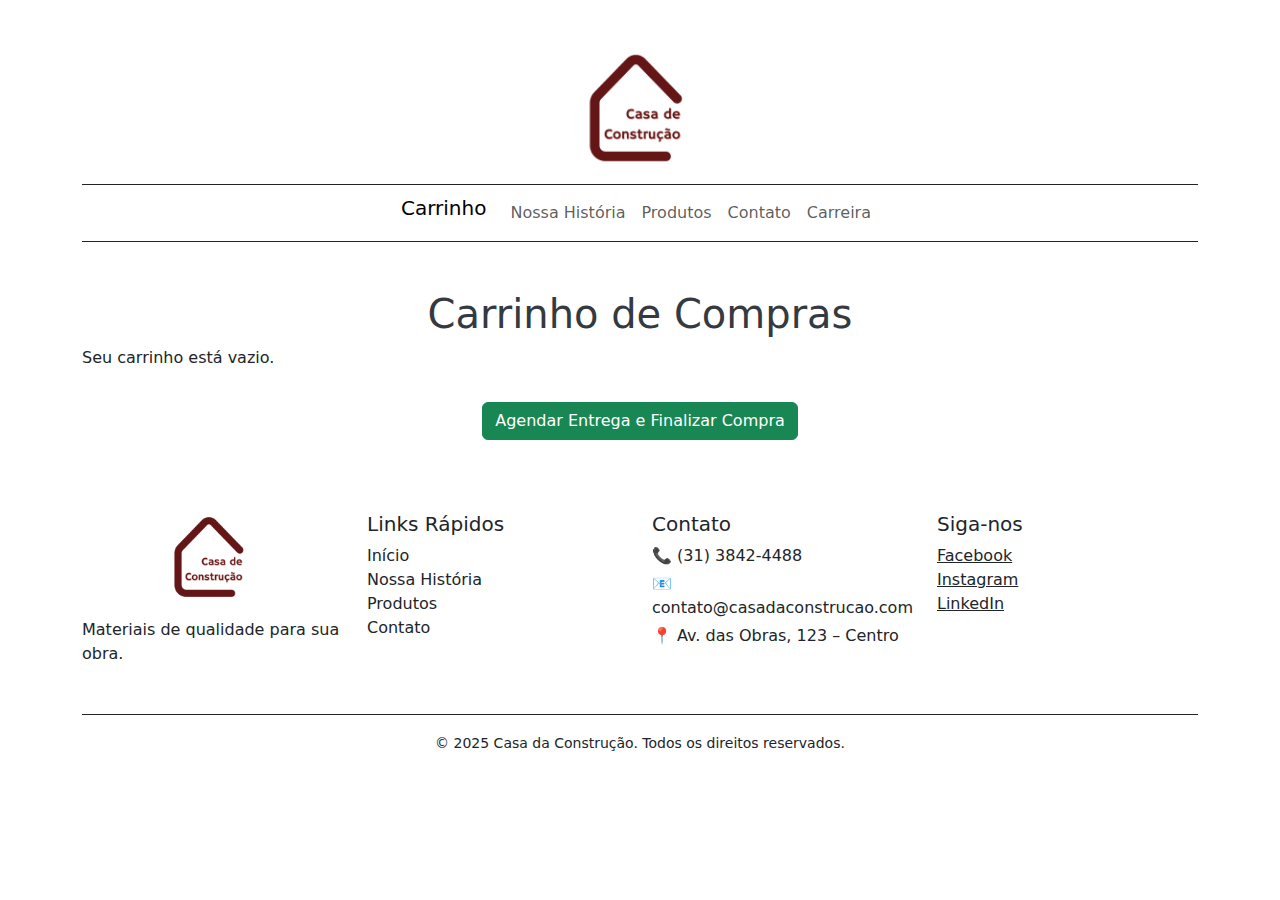
<file: CasaMateriaisDeConstrucao/wwwroot/carrinho.html>
<!DOCTYPE html>
<html lang="pt-br">
<head>
  <meta charset="UTF-8">
  <title>Carrinho - Casa da Construção</title>
  <link rel="icon" href="img/Logo Barra .png" type="image/png">
  <link rel="preconnect" href="https://fonts.googleapis.com">
  <link rel="preconnect" href="https://fonts.gstatic.com" crossorigin>
  <link href="https://fonts.googleapis.com/css2?family=Hammersmith+One&display=swap" rel="stylesheet">
  <link href="https://cdn.jsdelivr.net/npm/bootstrap@5.3.0/dist/css/bootstrap.min.css" rel="stylesheet">
  <link rel="stylesheet" href="../Assets/style.css">
</head>
<body>
  <!-- Logo centralizada acima da navbar -->
  <div class="container mt-5">
    <div class="text-center mb-3">
      <a href="index.html">
        <img src="img/Logo Site.png" alt="Logo da Casa da Construção" width="120" height="120" class="me-2">
      </a>
    </div>
    <nav class="navbar navbar-expand-lg navbar bg border-top border-bottom border-dark">
      <div class="container-fluid d-flex justify-content-center">
        <button class="navbar-toggler" type="button" data-bs-toggle="collapse" data-bs-target="#navbarAccordion" aria-controls="navbarAccordion" aria-expanded="false" aria-label="Alternar navegação">
          <span class="navbar-toggler-icon"></span>
        </button>
        <div class="collapse navbar-collapse justify-content-center" id="navbarAccordion">
          <ul class="navbar-nav mb-2 mb-lg-0">
            <li>
              <a class="navbar-brand" href="carrinho.html">Carrinho</a>
            </li>
            <li class="nav-item"><a class="nav-link" href="historia.html">Nossa História</a></li>
            <li class="nav-item"><a class="nav-link" href="produtos.html">Produtos</a></li>
            <li class="nav-item"><a class="nav-link" href="contato.html">Contato</a></li>
            <li class="nav-item"><a class="nav-link" href="carreira.html">Carreira</a></li>
          </ul>
        </div>
      </div>
    </nav>
  </div>
  <div class="container mt-5 d-flex flex-column align-items-center">
    <h1 class="text-center">Carrinho de Compras</h1>
    <div id="carrinho-lista" class="w-100"></div>
    <button id="finalizar" class="btn btn-success mt-3">Agendar Entrega e Finalizar Compra</button>
  </div>
  <script>
    // Carrega o carrinho do localStorage
    let carrinho = JSON.parse(localStorage.getItem('carrinho')) || [];

    function renderCarrinho() {
      const lista = document.getElementById('carrinho-lista');
      if (carrinho.length === 0) {
        lista.innerHTML = '<p>Seu carrinho está vazio.</p>';
        return;
      }
      lista.innerHTML = carrinho.map((item, idx) => `
        <div class="card mb-3">
          <div class="row g-0 align-items-center">
            <div class="col-md-2">
              <img src="${item.imagem}" class="img-fluid rounded-start" alt="${item.nome}">
            </div>
            <div class="col-md-6">
              <div class="card-body">
                <h5 class="card-title">${item.nome}</h5>
              </div>
            </div>
            <div class="col-md-2">
              <input type="number" min="1" value="${item.quantidade}" class="form-control quantidade" data-idx="${idx}">
            </div>
            <div class="col-md-2">
              <button class="btn btn-danger remover" data-idx="${idx}">Remover</button>
            </div>
          </div>
        </div>
      `).join('');
      // Eventos para remover e alterar quantidade
      document.querySelectorAll('.remover').forEach(btn => {
        btn.onclick = function() {
          carrinho.splice(btn.dataset.idx, 1);
          localStorage.setItem('carrinho', JSON.stringify(carrinho));
          renderCarrinho();
        }
      });
      document.querySelectorAll('.quantidade').forEach(input => {
        input.onchange = function() {
          carrinho[input.dataset.idx].quantidade = parseInt(input.value);
          localStorage.setItem('carrinho', JSON.stringify(carrinho));
        }
      });
    }

    renderCarrinho();

    document.getElementById('finalizar').onclick = function() {
      if (carrinho.length === 0) {
        alert('Adicione produtos ao carrinho antes de finalizar!');
        return;
      }
      // Aqui você pode abrir um modal ou redirecionar para uma página de agendamento
      alert('Compra finalizada! Em breve entraremos em contato para agendar a entrega.');
      localStorage.removeItem('carrinho');
      renderCarrinho();
    }
  </script>
  <script src="https://cdn.jsdelivr.net/npm/bootstrap@5.3.0/dist/js/bootstrap.bundle.min.js"></script>
  <footer class="bg-blue text-dark py-4 mt-5">
    <div class="container">
      <div class="row">
        <!-- Coluna 1: Sobre -->
        <div class="col-md-3 mb-3">
          <div class="d-flex justify-content-center align-items-center mb-3">
            <img src="img/Logo Site.png" alt="Logo da Casa da Construção" width="90" height="90" class="me-2">
          </div>
          <p>Materiais de qualidade para sua obra.</p>
        </div>
        <!-- Coluna 2: Links rápidos -->
        <div class="col-md-3 mb-3">
          <h5>Links Rápidos</h5>
          <ul class="list-unstyled">
            <li><a href="index.html" class="text-dark text-decoration-none">Início</a></li>
            <li><a href="historia.html" class="text-dark text-decoration-none">Nossa História</a></li>
            <li><a href="produtos.html" class="text-dark text-decoration-none">Produtos</a></li>
            <li><a href="contato.html" class="text-dark text-decoration-none">Contato</a></li>
          </ul>
        </div>
        <!-- Coluna 3: Contato -->
        <div class="col-md-3 mb-3">
          <h5>Contato</h5>
          <p class="mb-1">📞 (31) 3842-4488</p>
          <p class="mb-1">📧 contato@casadaconstrucao.com</p>
          <p>📍 Av. das Obras, 123 – Centro</p>
        </div>
        <!-- Coluna 4: Redes sociais -->
        <div class="col-md-3 mb-3">
          <h5>Siga-nos</h5>
          <a href="#" class="text-dark me-2"><i class="bi bi-facebook"></i> Facebook</a><br>
          <a href="#" class="text-dark me-2"><i class="bi bi-instagram"></i> Instagram</a><br>
          <a href="#" class="text-dark"><i class="bi bi-linkedin"></i> LinkedIn</a>
        </div>
      </div>
      <div class="text-center pt-3 border-top border-dark mt-3">
        <small>© 2025 Casa da Construção. Todos os direitos reservados.</small>
      </div>
    </div>
  </footer>
</body>
</html>
</file>
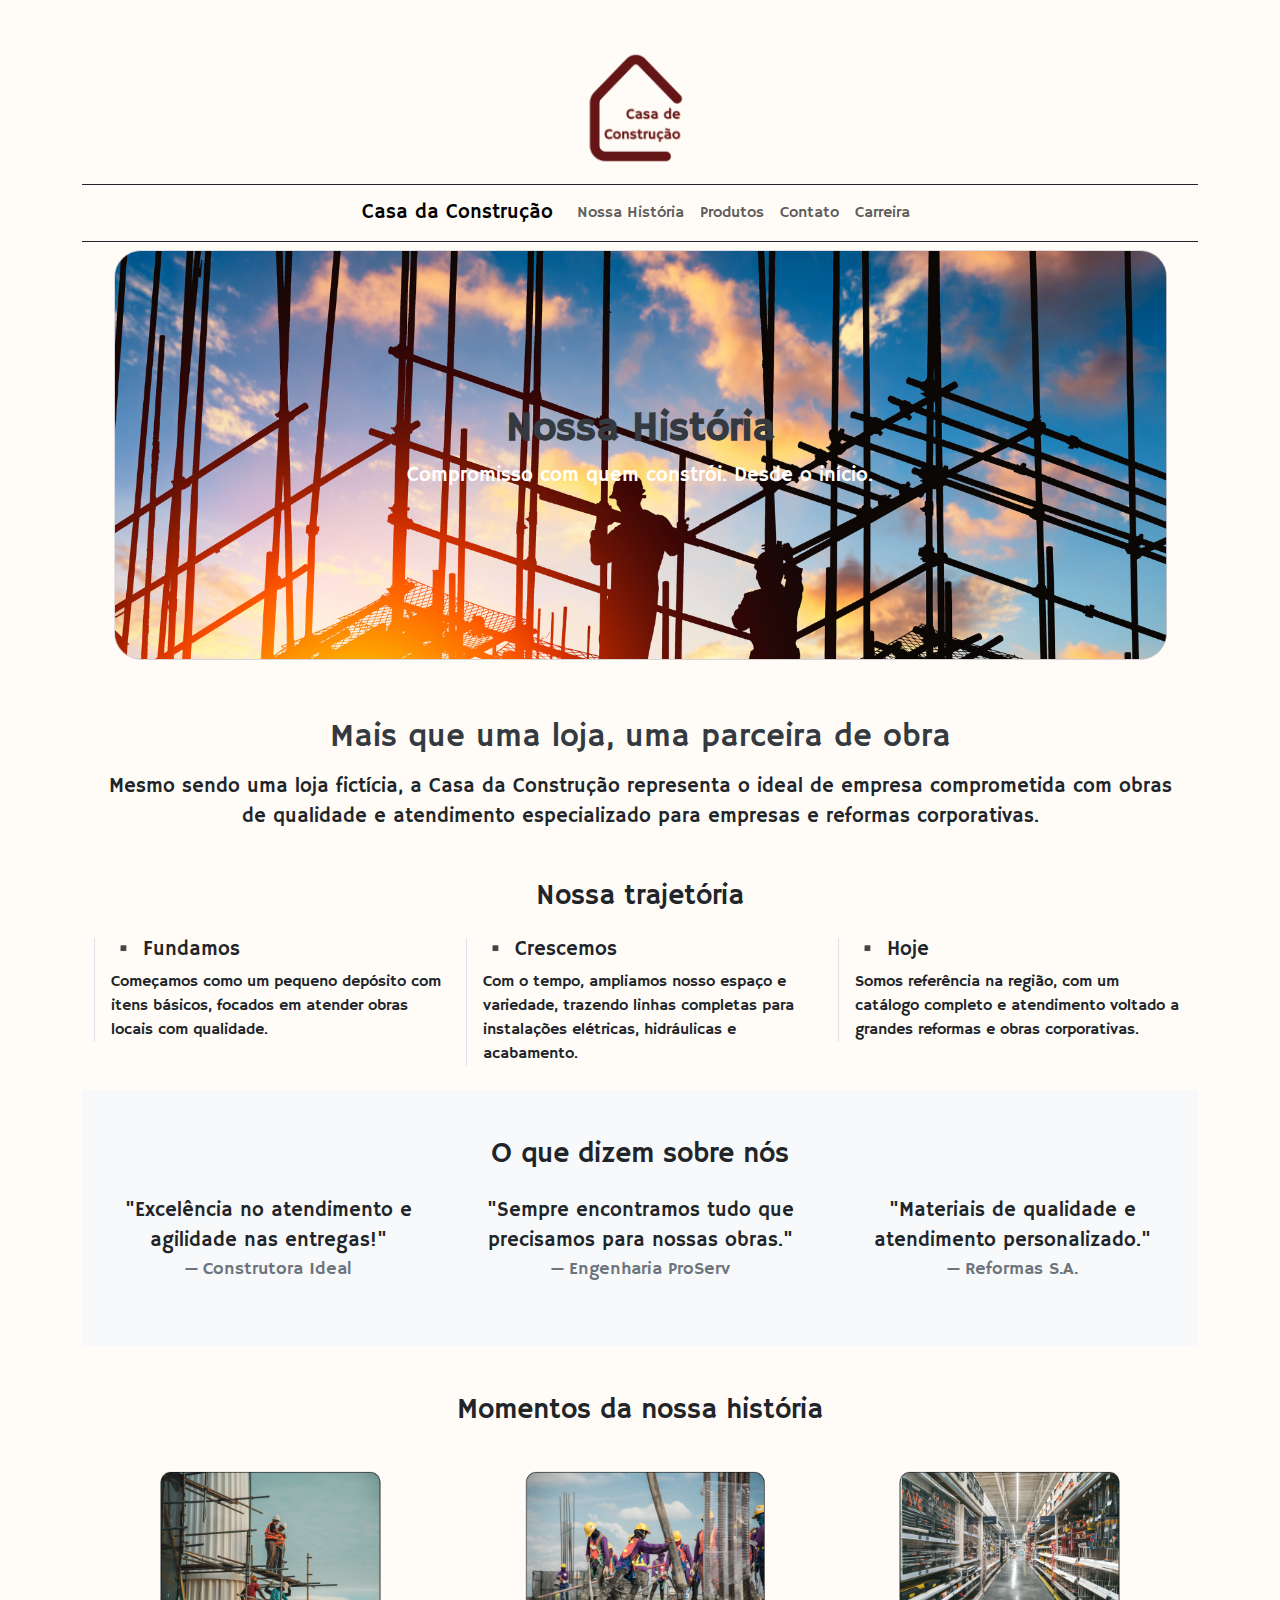
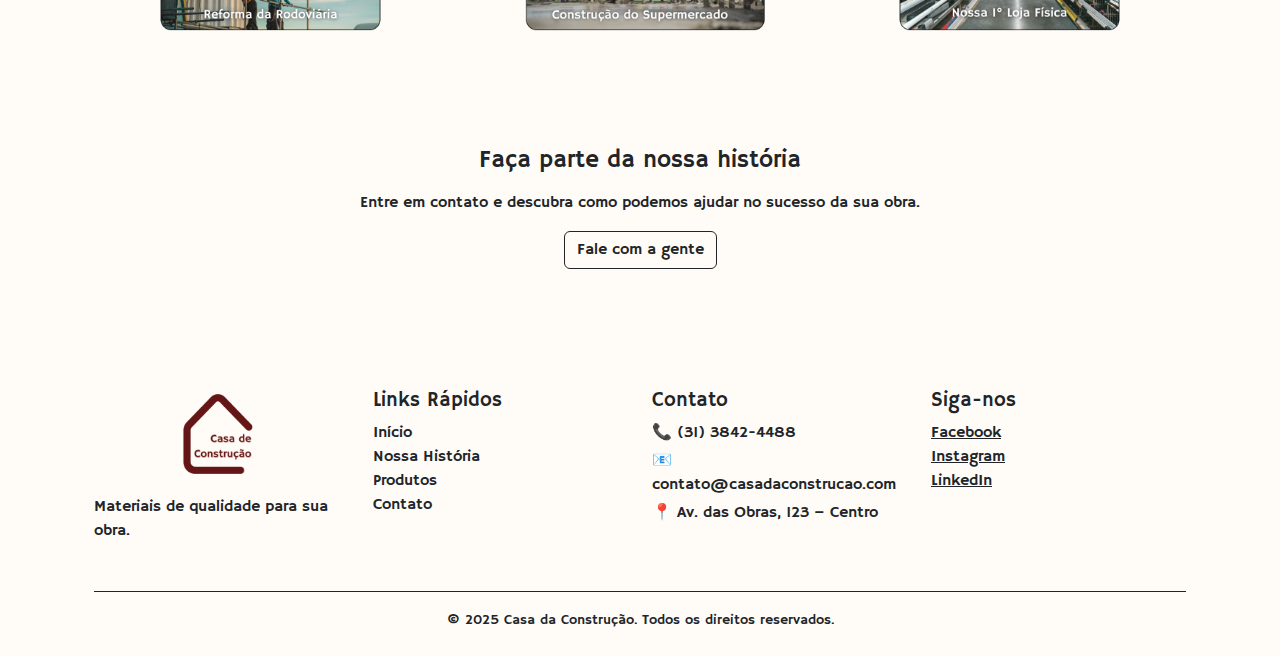
<file: CasaMateriaisDeConstrucao/wwwroot/historia.html>
<!DOCTYPE html>
<html lang="pt-br">
<head>
  <meta charset="UTF-8">
  <title>Nossa História</title>
  <link rel="icon" href="img/Logo Barra .png" type="image/png">
  <link href="https://cdn.jsdelivr.net/npm/bootstrap@5.3.0/dist/css/bootstrap.min.css" rel="stylesheet">
  <link rel="stylesheet" href="../Assets/style.css">
  <link rel="preconnect" href="https://fonts.googleapis.com">
<link rel="preconnect" href="https://fonts.gstatic.com" crossorigin>
<link href="https://fonts.googleapis.com/css2?family=Hammersmith+One&display=swap" rel="stylesheet">

<style>
  body
    {
      font-family: "Hammersmith One", sans-serif;
      background-color: rgb(255, 252, 248);
  }
  .timeline li {
    position: relative;
    padding-left: 20px;
    margin-bottom: 10px;
  }
  .timeline li::before {
    content: "•";
    position: absolute;
    left: 0;
    color: #0d6efd;
  }
</style>
</head>
<body>
  <div class="container mt-5">
    <div class="d-flex justify-content-center align-items-center mb-3">
        <img src="img/Logo Site.png" alt="Logo da Casa da Construção" width="120" height="120" class="me-2">
        </div>
  <nav class="navbar navbar-expand-lg navbar bg border-top border-bottom border-dark">
    <div class="container-fluid d-flex justify-content-center">
        <ul class="navbar-nav mb-2 mb-lg-0 justify-content-center">
          <a class="navbar-brand" href="index.html">Casa da Construção</a>
          <li class="nav-item"><a class="nav-link" href="historia.html">Nossa História</a></li>
            <li class="nav-item"><a class="nav-link" href="produtos.html">Produtos</a></li>
            <li class="nav-item"><a class="nav-link" href="contato.html">Contato</a></li>
            <li class="nav-item"><a class="nav-link" href="carreira.html">Carreira</a></li>
        </ul>
    </div>
</nav>

<div class="position-relative">
    <img src="img/Banner-historia.png" class="w-100" alt="Foto da empresa ou construção">
    <div class="position-absolute top-50 start-50 translate-middle text-white text-center">
      <h1 class="fw-bold">Nossa História</h1>
      <p class="fs-5">Compromisso com quem constrói. Desde o início.</p>
    </div>
  </div>

  <section class="container my-5">
    <div class="text-center">
      <h2 class="mb-3">Mais que uma loja, uma parceira de obra</h2>
      <p class="lead">Mesmo sendo uma loja fictícia, a <strong>Casa da Construção</strong> representa o ideal de empresa comprometida com obras de qualidade e atendimento especializado para empresas e reformas corporativas.</p>
    </div>
  </section>

  <section class="container mt-5">
    <h3 class="text-center mb-4">Nossa trajetória</h3>
    <div class="row">
      <div class="col-md-4">
        <div class="border-start ps-3 mb-4">
          <h5>▪️ Fundamos</h5>
          <p>Começamos como um pequeno depósito com itens básicos, focados em atender obras locais com qualidade.</p>
        </div>
      </div>
      <div class="col-md-4">
        <div class="border-start ps-3 mb-4">
          <h5>▪️ Crescemos</h5>
          <p>Com o tempo, ampliamos nosso espaço e variedade, trazendo linhas completas para instalações elétricas, hidráulicas e acabamento.</p>
        </div>
      </div>
      <div class="col-md-4">
        <div class="border-start ps-3 mb-4">
          <h5>▪️ Hoje</h5>
          <p>Somos referência na região, com um catálogo completo e atendimento voltado a grandes reformas e obras corporativas.</p>
        </div>
      </div>
    </div>
  </section>

  <section class="bg-light py-5">
    <div class="container">
      <h3 class="text-center mb-4">O que dizem sobre nós</h3>
      <div class="row text-center">
        <div class="col-md-4">
          <blockquote class="blockquote">
            <p>"Excelência no atendimento e agilidade nas entregas!"</p>
            <footer class="blockquote-footer">Construtora Ideal</footer>
          </blockquote>
        </div>
        <div class="col-md-4">
          <blockquote class="blockquote">
            <p>"Sempre encontramos tudo que precisamos para nossas obras."</p>
            <footer class="blockquote-footer">Engenharia ProServ</footer>
          </blockquote>
        </div>
        <div class="col-md-4">
          <blockquote class="blockquote">
            <p>"Materiais de qualidade e atendimento personalizado."</p>
            <footer class="blockquote-footer">Reformas S.A.</footer>
          </blockquote>
        </div>
      </div>
    </div>
  </section>

  <section class="container my-5">
    <h3 class="text-center mb-4">Momentos da nossa história</h3>
    <div class="row g-3">
      <div class="col-md-4"><img src="img/obra 1.png" class="img-fluid rounded" alt="Obra 1"></div>
      <div class="col-md-4"><img src="img/obra 2.png" class="img-fluid rounded" alt="Obra 2"></div>
      <div class="col-md-4"><img src="img/loja.png" class="img-fluid rounded" alt="Interior da loja"></div>
    </div>
  </section>

  
  <section class="text-center py-5 text-dark">
    <h4 class="mb-3">Faça parte da nossa história</h4>
    <p>Entre em contato e descubra como podemos ajudar no sucesso da sua obra.</p>
    <a href="contato.html" class="btn btn-outline-dark">Fale com a gente</a>
  </section>
</body>

  <footer class="bg-blue text-dark py-4 mt-5">
    <div class="container">
      <div class="row">
  
        <!-- Coluna 1: Sobre -->
        <div class="col-md-3 mb-3">
        <div class="d-flex justify-content-center align-items-center mb-3">
            <img src="img/Logo Site.png" alt="Logo da Casa da Construção" width="90" height="90" class="me-2">
            </div> 
            <p>Materiais de qualidade para sua obra.</p>
        </div>
  
        <!-- Coluna 2: Links rápidos -->
        <div class="col-md-3 mb-3">
          <h5>Links Rápidos</h5>
          <ul class="list-unstyled">
            <li><a href="index.html" class="text-dark text-decoration-none">Início</a></li>
            <li><a href="nossa-historia.html" class="text-dark text-decoration-none">Nossa História</a></li>
            <li><a href="produtos.html" class="text-dark text-decoration-none">Produtos</a></li>
            <li><a href="contato.html" class="text-dark text-decoration-none">Contato</a></li>
          </ul>
        </div>
  
        <!-- Coluna 3: Contato -->
        <div class="col-md-3 mb-3">
          <h5>Contato</h5>
          <p class="mb-1">📞 (31) 3842-4488</p>
          <p class="mb-1">📧 contato@casadaconstrucao.com</p>
          <p>📍 Av. das Obras, 123 – Centro</p>
        </div>
  
        <!-- Coluna 4: Redes sociais -->
        <div class="col-md-3 mb-3">
          <h5>Siga-nos</h5>
          <a href="#" class="text-dark me-2"><i class="bi bi-facebook"></i> Facebook</a><br>
          <a href="#" class="text-dark me-2"><i class="bi bi-instagram"></i> Instagram</a><br>
          <a href="#" class="text-dark"><i class="bi bi-linkedin"></i> LinkedIn</a>
        </div>
  
      </div>
  
      <!-- Linha final -->
      <div class="text-center pt-3 border-top border-dark mt-3">
        <small>© 2025 Casa da Construção. Todos os direitos reservados.</small>
      </div>
    </div>
</div>
  </footer> 
</html>
</file>
<file: CasaMateriaisDeConstrucao/Assets/style.css>
h1, h2 {
    color: #343a40;
}

.seta-escura svg {
    fill: black !important; /* Use !important para garantir a prioridade sobre outros estilos */
}
</file>
